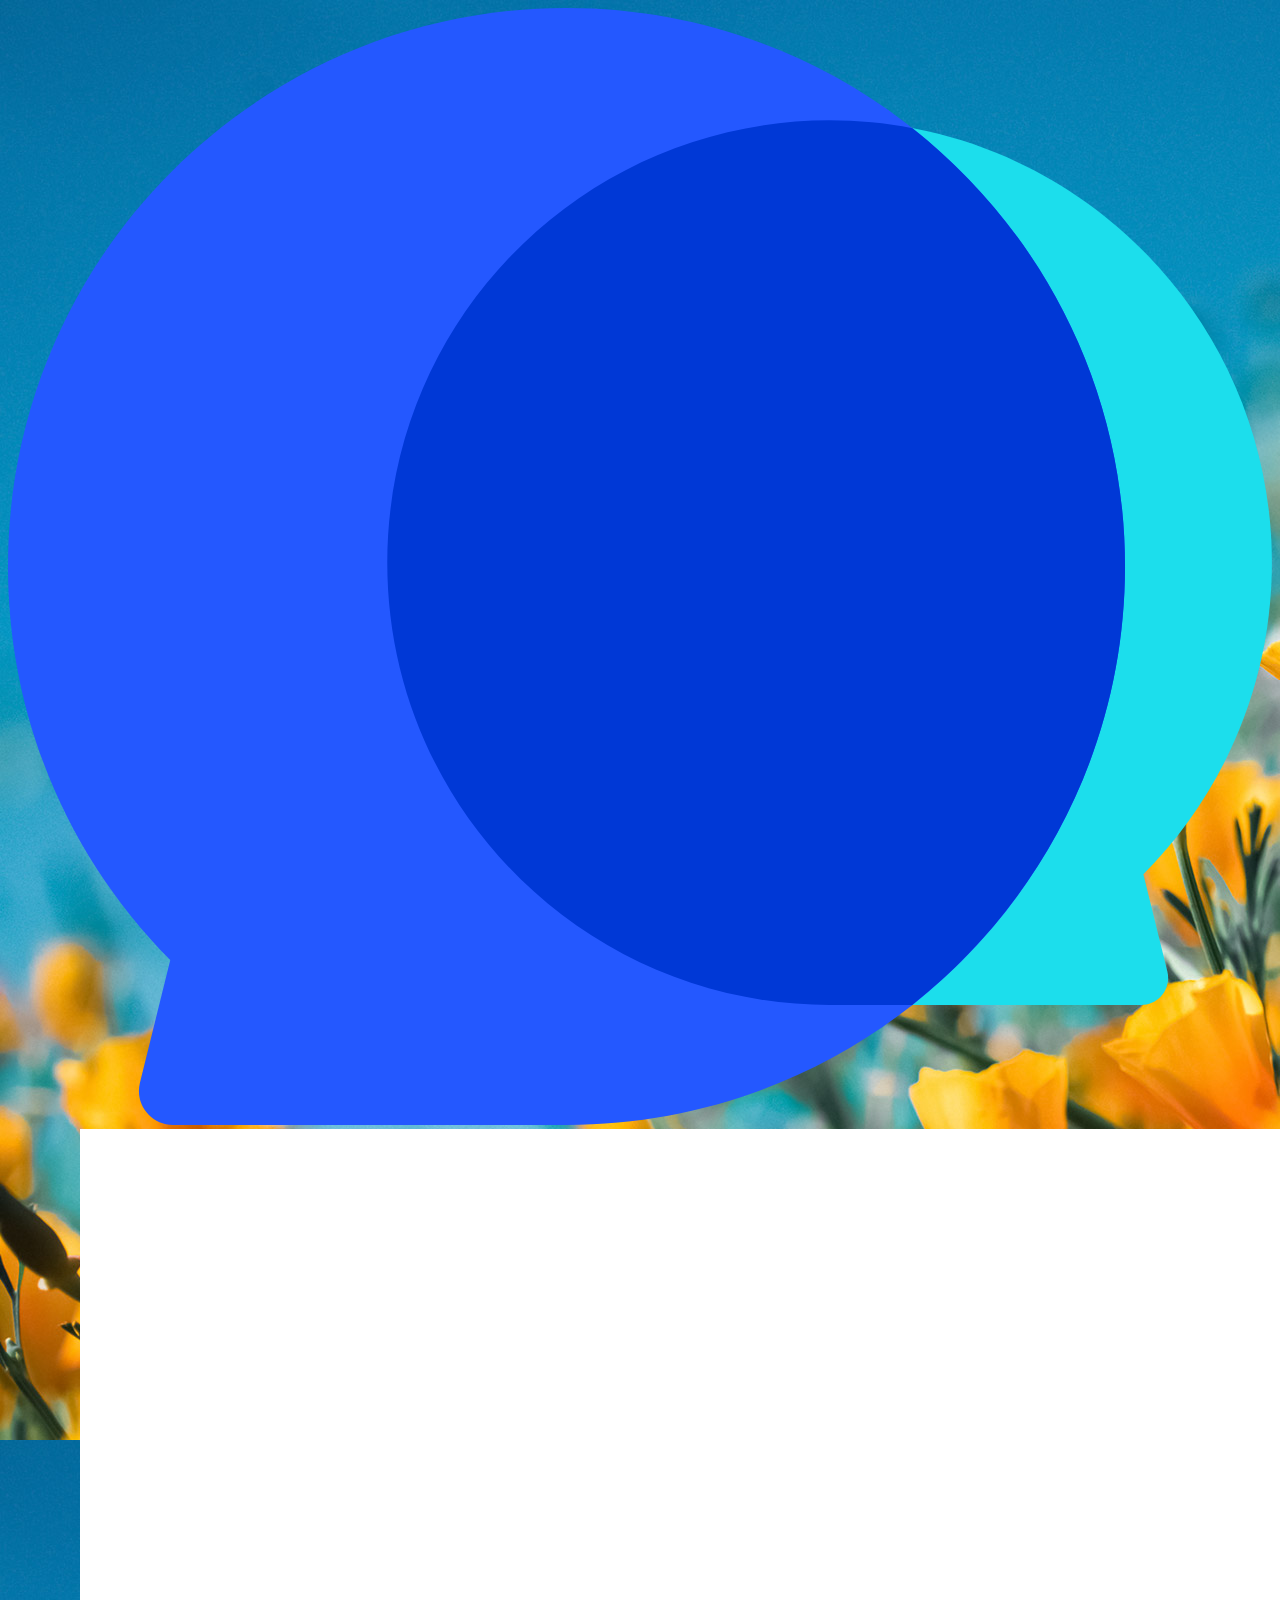
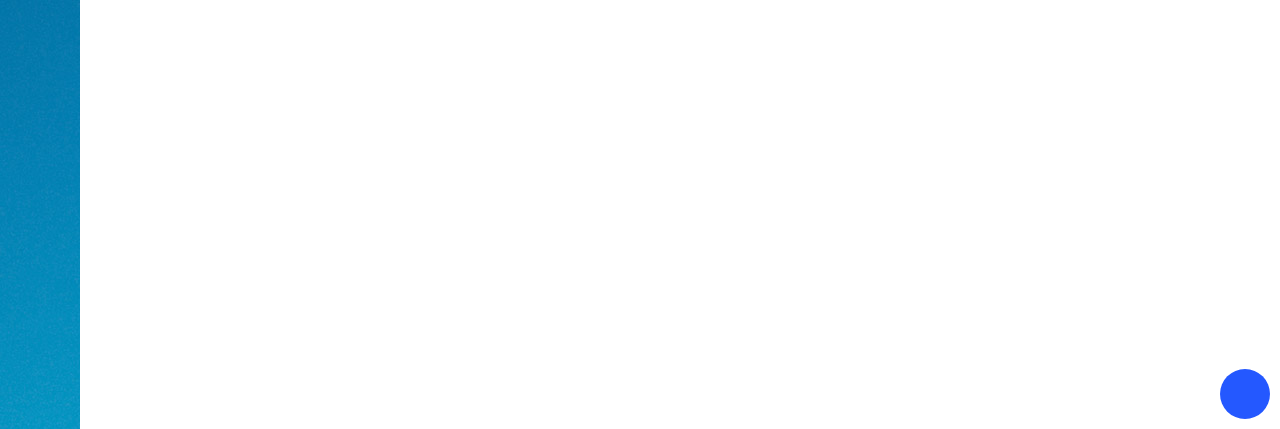
<file: phar/phar/index.html>
<!doctype html>
<html>
<head>
<meta charset="utf-8">
<meta http-equiv="window-target" content="_top">
<meta name="keywords" content="">
<meta name="description" content="">
<meta name="author" content="">
<meta name="viewport" content="width=device-width, initial-scale=1.0, user-scalable=no">
<meta name="google" content="notranslate">
<title>Bubble</title>

<link rel="shortcut icon" href="ico.svg">
<link rel="stylesheet" href="https://ui.gg/lib/uigg.css">
<link rel="stylesheet" href="chat.css">

<script type="module" src="https://ui.gg/lib/uigg.js"></script>
<script type="module" src="chat.js"></script>
</head>

<body>
<load></load>
<chat hide>
    <chat-cont>
        <chat-title><h3></h3>
            <a class="ico ico-copy"></a>
            <a class="ico ico-delete"></a>
            <a class="ico ico-close"></a>
        </chat-title>
        <chat-message></chat-message>
        <chat-tool>
            <a class="ico ico-emot-smile"></a>
            <chat-tip><div uigg="emot"></div></chat-tip>
            <a class="ico ico-folder-empty"><input type="file"></a>
        </chat-tool>
        <chat-attachments hidden></chat-attachments>
        <chat-control>
            <aside contenteditable="true"></aside>
            <a class="ico ico-arrow-enter"></a>
        </chat-control>
    </chat-cont>
</chat>
<a class="absolute-5 logo"><img src="ico.svg"></a>
</body>
</html>
</file>
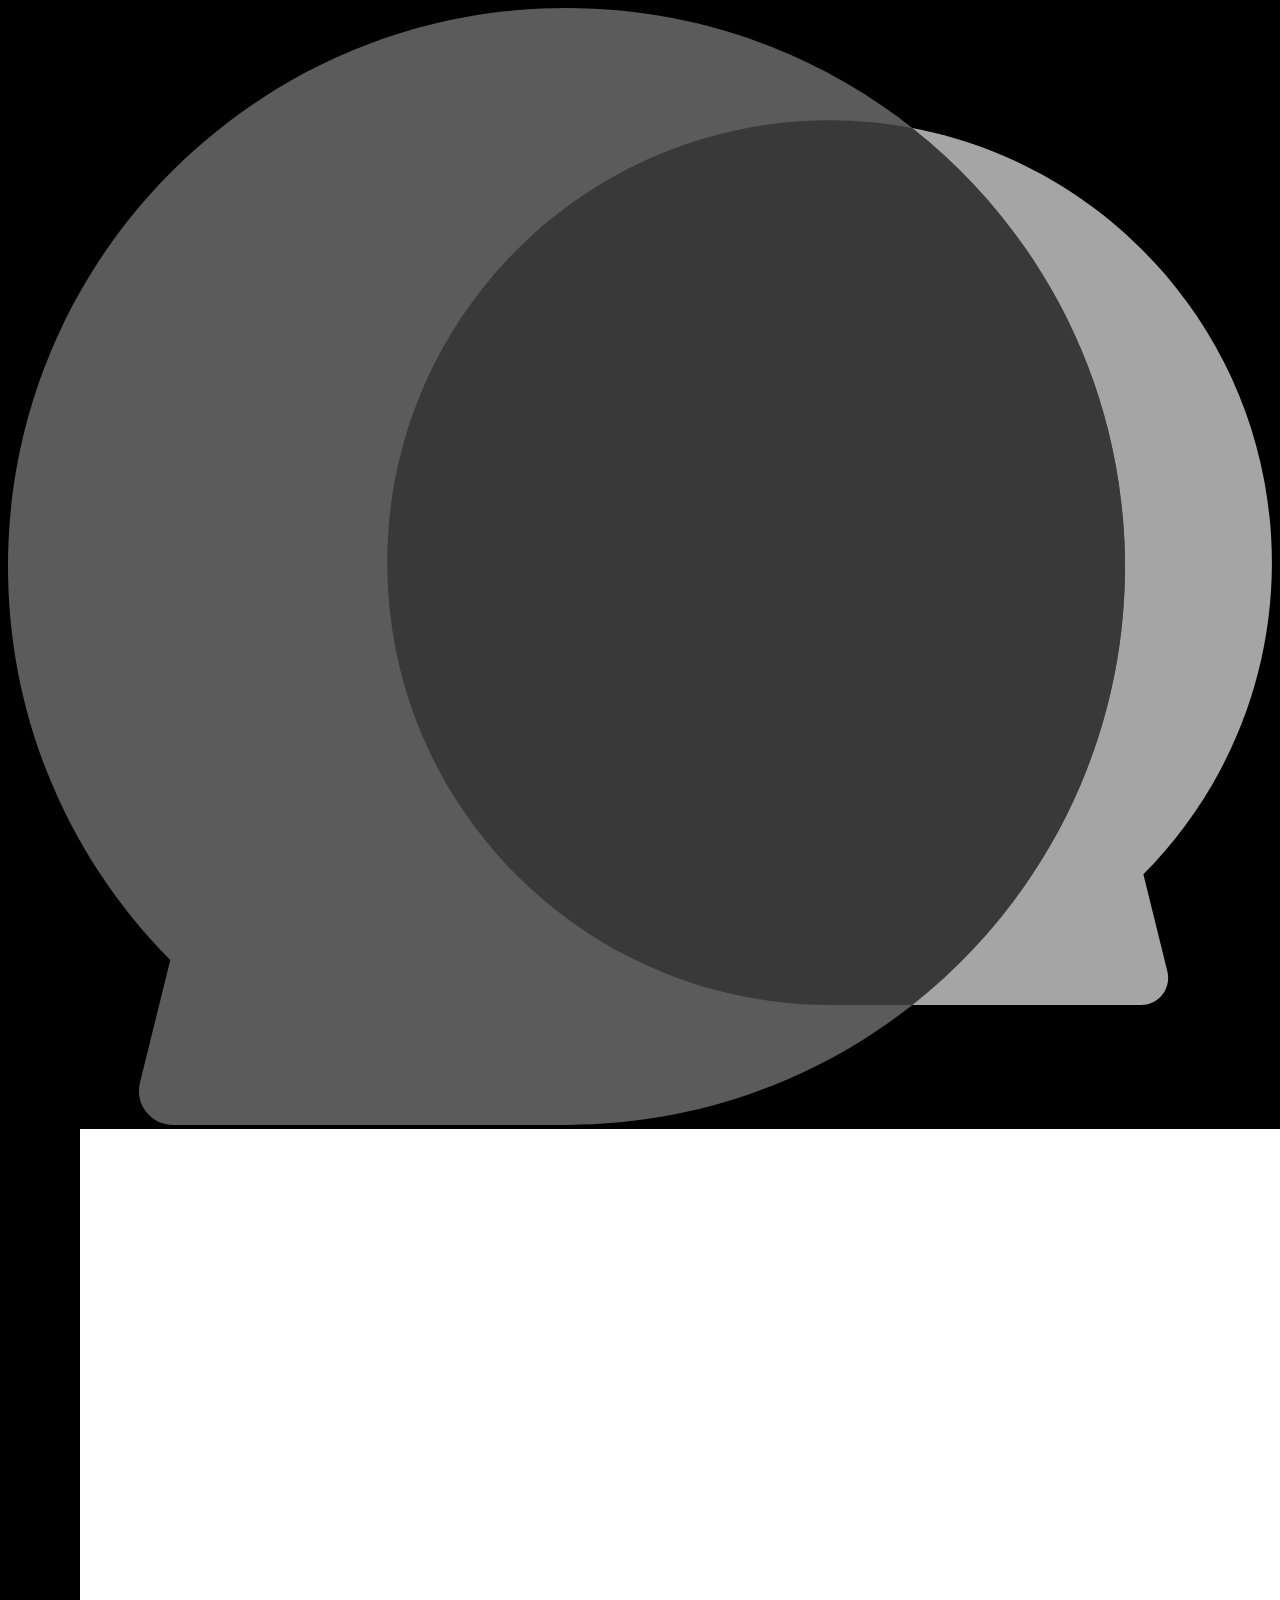
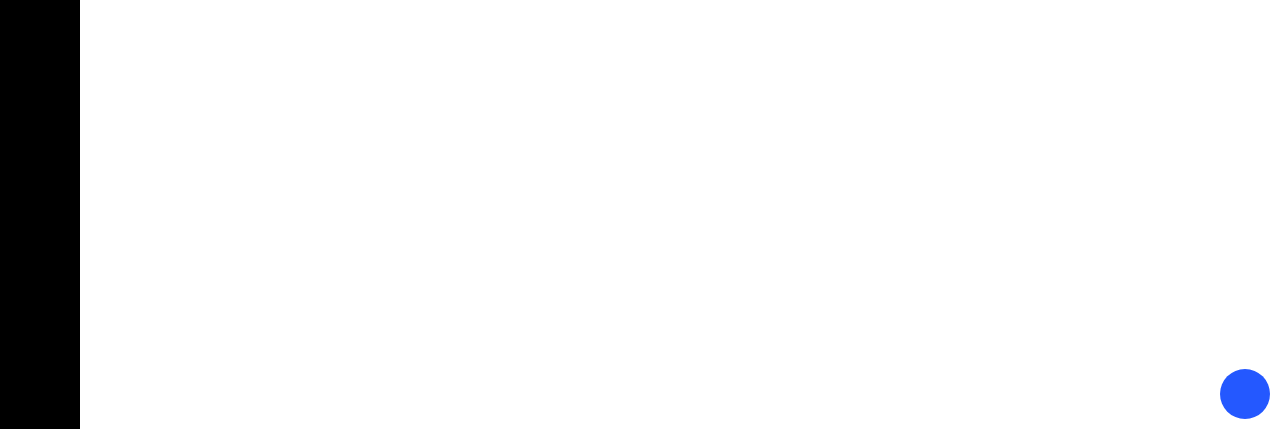
<file: phar/source/index.html>
<!doctype html>
<html>
<head>
<meta charset="utf-8">
<meta http-equiv="window-target" content="_top">
<meta name="keywords" content="">
<meta name="description" content="">
<meta name="author" content="">
<meta name="viewport" content="width=device-width, initial-scale=1.0, user-scalable=no">
<meta name="google" content="notranslate">
<meta name="robots" content="noindex, nofollow">
<title>Bubble</title>

<link rel="shortcut icon" href="ico.svg">
<link rel="stylesheet" href="https://ui.gg/lib/uigg.css">
<link rel="stylesheet" href="chat.css">

<script type="module" src="https://ui.gg/lib/uigg.js"></script>
<script type="module" src="chat.js"></script>
</head>

<body uigg="img">
<load></load>
<chat hide>
    <chat-cont>
        <chat-title><h3></h3>
            <a class="ico ico-copy"></a>
            <a class="ico ico-delete"></a>
            <a class="ico ico-arrow-out"></a>
            <a class="ico ico-close"></a>
        </chat-title>
        <chat-message></chat-message>
        <chat-tool>
            <a class="ico ico-emot-smile"></a>
            <chat-tip><div uigg="emot"></div></chat-tip>
            <a class="ico ico-folder-empty"><input type="file"></a>
        </chat-tool>
        <chat-attachments hidden></chat-attachments>
        <chat-control>
            <aside contenteditable="true"></aside>
            <cite>
                <a class="ico ico-mic"></a>
                <a class="ico ico-arrow-enter"></a>
            </cite>

        </chat-control>
    </chat-cont>
</chat>
<a class="absolute-5 logo anime-zoom-in"><img src="ico.svg"></a>
</body>
</html>
</file>
<file: phar/phar/chat.css>
:root {
    --color: #2458ff;
}
body {background-image: url(bg.jpg);}
.logo {width: 150px;height: 150px;z-index: 20;cursor: pointer;}
.logo[hide] {display: none;}

chat {height: 100%;display: flex;position: absolute;right: 0;width: 100%;max-width: 1200px;background-color: white;
    ::-webkit-scrollbar {width: 3px;}
    .ico {width: 50px;height: 50px;line-height: 50px;}
    s {width: 50px;height: 50px;display: inline-block;background-size: 90%;vertical-align: middle;cursor: pointer;}
    chat-title .ico:hover,
    chat-tool .ico:hover {background: var(--eee);}
    .avatar {width: 50px;height: 50px;}
    pop img {max-height: 90%;max-width: 90%;}
    aside {word-break: break-all;
        * {white-space: normal;}
        img {max-width: 200px;cursor: pointer;min-width: 50px;min-height: 50px;}
        video {max-width: 300px;}
    }
    a[download] {display: inline-flex;align-items: center;background-color: var(--orange);text-decoration: none;border-radius: 5px;padding-right: 15px;max-width: 220px;
        .ico-file {flex: none;}
        span {overflow: hidden;text-overflow: ellipsis;white-space: nowrap;}
        &:hover .ico-file:before {content: '\e74e';}
    }
}

chat-title {height: 50px;display: flex;align-items: center;border-bottom-width: 1px;position: relative;z-index: 1;
    h3 {font-size: 16px;flex: 1;padding: 0 10px;}
    span {padding: 0 10px;}
    input {flex: 1;min-width: 0;}
    x.ico-close {background: var(--red) !important;color: white;display: none;}
}

chat-cont {flex: 1;min-width: 0;display: flex;flex-direction: column;background-color: white;position: relative;z-index: 1;
    chat-message {flex: 1;border-bottom-width: 1px;overflow: auto;
        li {padding: 10px;position: relative;overflow: hidden;
            cite {display: block;margin-bottom: 5px;
                b {margin-right: 10px;text-transform: uppercase;}
                span {color: var(--ccc);}
            }
            aside {background-color: var(--f7);border-radius: 0 15px 15px 15px;padding: 10px;display: inline-block;}
            &.system {
                aside {background-color: var(--ddd);}
            }
            &.mine {
                cite {text-align: right;}
                aside {border-radius: 15px 0 15px 15px;float: right;}
            }
        }
    }
}

chat-tool {height: 50px;position: relative;
    & > a {float: left;position: relative;
        input[type="file"]{position: absolute;top: 0;left: 0;width: 100%;height: 100%;opacity: 0;}
    }
    chat-tip {position: absolute;bottom: 50px;left: 0;background-color: white;border-width: 1px 0;width: 100%;overflow: auto;padding: 10px;display: none;}
}

chat-attachments {display: flex;flex-wrap: wrap;gap: 10px;padding: 5px 15px;
    &[hidden] {display: none;}
    .att {display: inline-flex;align-items: center;gap: 6px;background: var(--eee);border-radius: 14px;padding: 10px;max-width: 220px;font-size: 13px;
        .ico {width: 25px;height: 25px;line-height: 25px;flex: none;}
        span {overflow: hidden;text-overflow: ellipsis;white-space: nowrap;}
        .att-x {margin-left: 4px;color: var(--red);cursor: pointer;font-weight: bold;flex: none;}
    }
}
chat-control {height: 150px;position: relative;overflow: hidden;
    aside {height: 100%;padding: 5px 70px 5px 15px;overflow: auto;-webkit-user-modify: read-write;
        * {-webkit-user-modify: read-only;}
    }
    .ico-arrow-enter {margin: 10px;background-color: var(--color);color: white;border-radius: 100%;position: absolute;right: 0;bottom: 0;}
}


@media(max-width:640px){

}
.landing {position: fixed; inset: 0; display: flex; flex-direction: column; align-items: center; justify-content: center; background: #fff; z-index: 1; text-align: center;}
.landing[hide] {display: none;}
.landing h1 {font-size: 28px; margin: 0 0 16px; color: var(--color);}
.landing p {margin: 6px 0; color: var(--ccc); font-size: 15px;}
.landing .tip {color: var(--aaa); font-size: 13px;}
</file>
<file: phar/source/chat.css>
:root {--color: #2458ff;}
body {background-color: black;}
body::before {position: fixed;top: 0;left: 0;width: 100%;height: 100%;content: '';backdrop-filter: blur(10px);}
.logo {width: 150px;height: 150px;z-index: 20;cursor: pointer;mix-blend-mode: luminosity;animation-delay: 1s;
    &:hover img {animation: .6s anime-beat-z infinite;}
}
.btn {border-radius: 100px;}

chat {height: 100%;display: flex;position: absolute;right: 0;width: 100%;max-width: 1200px;background-color: white;
    ::-webkit-scrollbar {width: 3px;}
    .ico {width: 50px;height: 50px;line-height: 50px;}
    s {width: 50px;height: 50px;display: inline-block;background-size: 90%;vertical-align: middle;cursor: pointer;}
    chat-title .ico:hover,
    chat-tool .ico:hover {background: var(--eee);}
    .avatar {width: 50px;height: 50px;}
    pop img {max-height: 90%;max-width: 90%;}
    aside {word-break: break-all;
        * {white-space: normal;}
        img {max-width: 200px;cursor: pointer;min-width: 50px;min-height: 50px;}
        video {max-width: 300px;}
    }
    a[download] {display: inline-flex;align-items: center;background-color: var(--orange);text-decoration: none;border-radius: 5px;padding-right: 15px;max-width: 220px;
        .ico-file {flex: none;}
        span {overflow: hidden;text-overflow: ellipsis;white-space: nowrap;}
        &:hover .ico-file:before {content: '\e74e';}
    }
}

chat-title {height: 50px;display: flex;align-items: center;border-bottom-width: 1px;position: relative;z-index: 1;
    h3 {font-size: 16px;flex: 1;padding: 0 10px;}
    span {padding: 0 10px;}
    input {flex: 1;min-width: 0;}
}

chat-cont {flex: 1;min-width: 0;display: flex;flex-direction: column;background-color: white;position: relative;z-index: 1;
    chat-message {flex: 1;border-bottom-width: 1px;overflow: auto;
        li {padding: 10px;position: relative;overflow: hidden;
            cite {display: block;margin-bottom: 5px;
                b {margin-right: 10px;text-transform: uppercase;}
                span {color: var(--ccc);}
            }
            aside {background-color: var(--f7);border-radius: 0 15px 15px 15px;padding: 10px;display: inline-block;}
            &.system {
                aside {background-color: var(--ddd);}
            }
            &.mine {
                cite {text-align: right;}
                aside {border-radius: 15px 0 15px 15px;float: right;}
            }
        }
    }
}

chat-tool {height: 50px;position: relative;
    & > a {float: left;position: relative;
        input[type="file"]{position: absolute;top: 0;left: 0;width: 100%;height: 100%;opacity: 0;}
    }
    chat-tip {position: absolute;bottom: 50px;left: 0;background-color: white;border-width: 1px 0;width: 100%;overflow: auto;padding: 10px;display: none;}
}

chat-attachments {display: flex;flex-wrap: wrap;gap: 10px;padding: 5px 15px;
    &[hidden] {display: none;}
    .att {display: inline-flex;align-items: center;gap: 6px;background: var(--eee);border-radius: 14px;padding: 10px;max-width: 220px;font-size: 13px;
        .ico {width: 25px;height: 25px;line-height: 25px;flex: none;}
        span {overflow: hidden;text-overflow: ellipsis;white-space: nowrap;}
        .att-x {margin-left: 4px;color: var(--red);cursor: pointer;font-weight: bold;flex: none;}
    }
}
chat-control {height: 130px;position: relative;overflow: hidden;display: flex;
    aside {height: 100%;padding: 5px 5px 5px 15px;overflow: auto;-webkit-user-modify: read-write;flex: 1;
        * {-webkit-user-modify: read-only;}
    }
    cite {color: white;padding: 10px;display: flex;flex-direction: column;gap: 10px;
        a {color: white;border-radius: 100%;}
        .ico-arrow-enter {background-color: var(--color);}
        .ico-mic {background-color: var(--green);
            &.record {background-color: var(--red);animation: anime-rotate 2s linear infinite;
                &::before {content: '\e73a';}
            }
        }
    }
}
</file>
